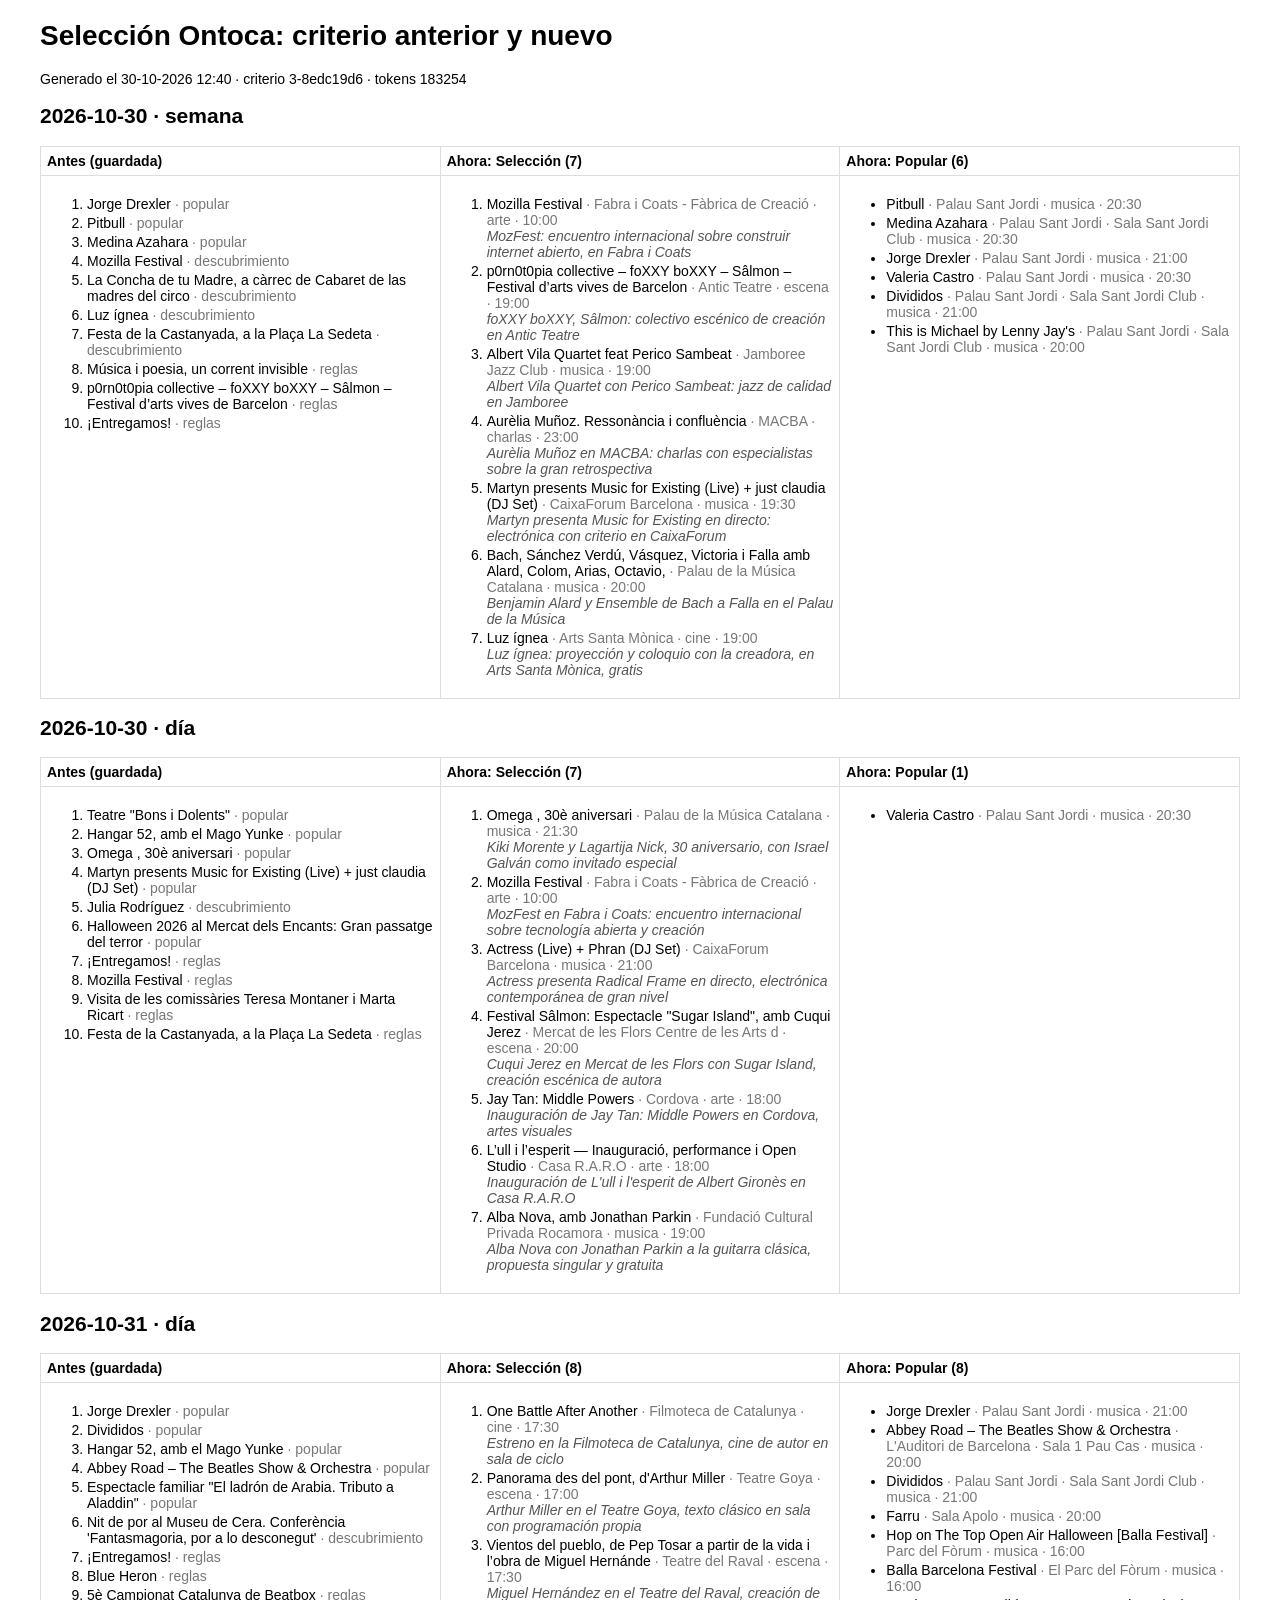
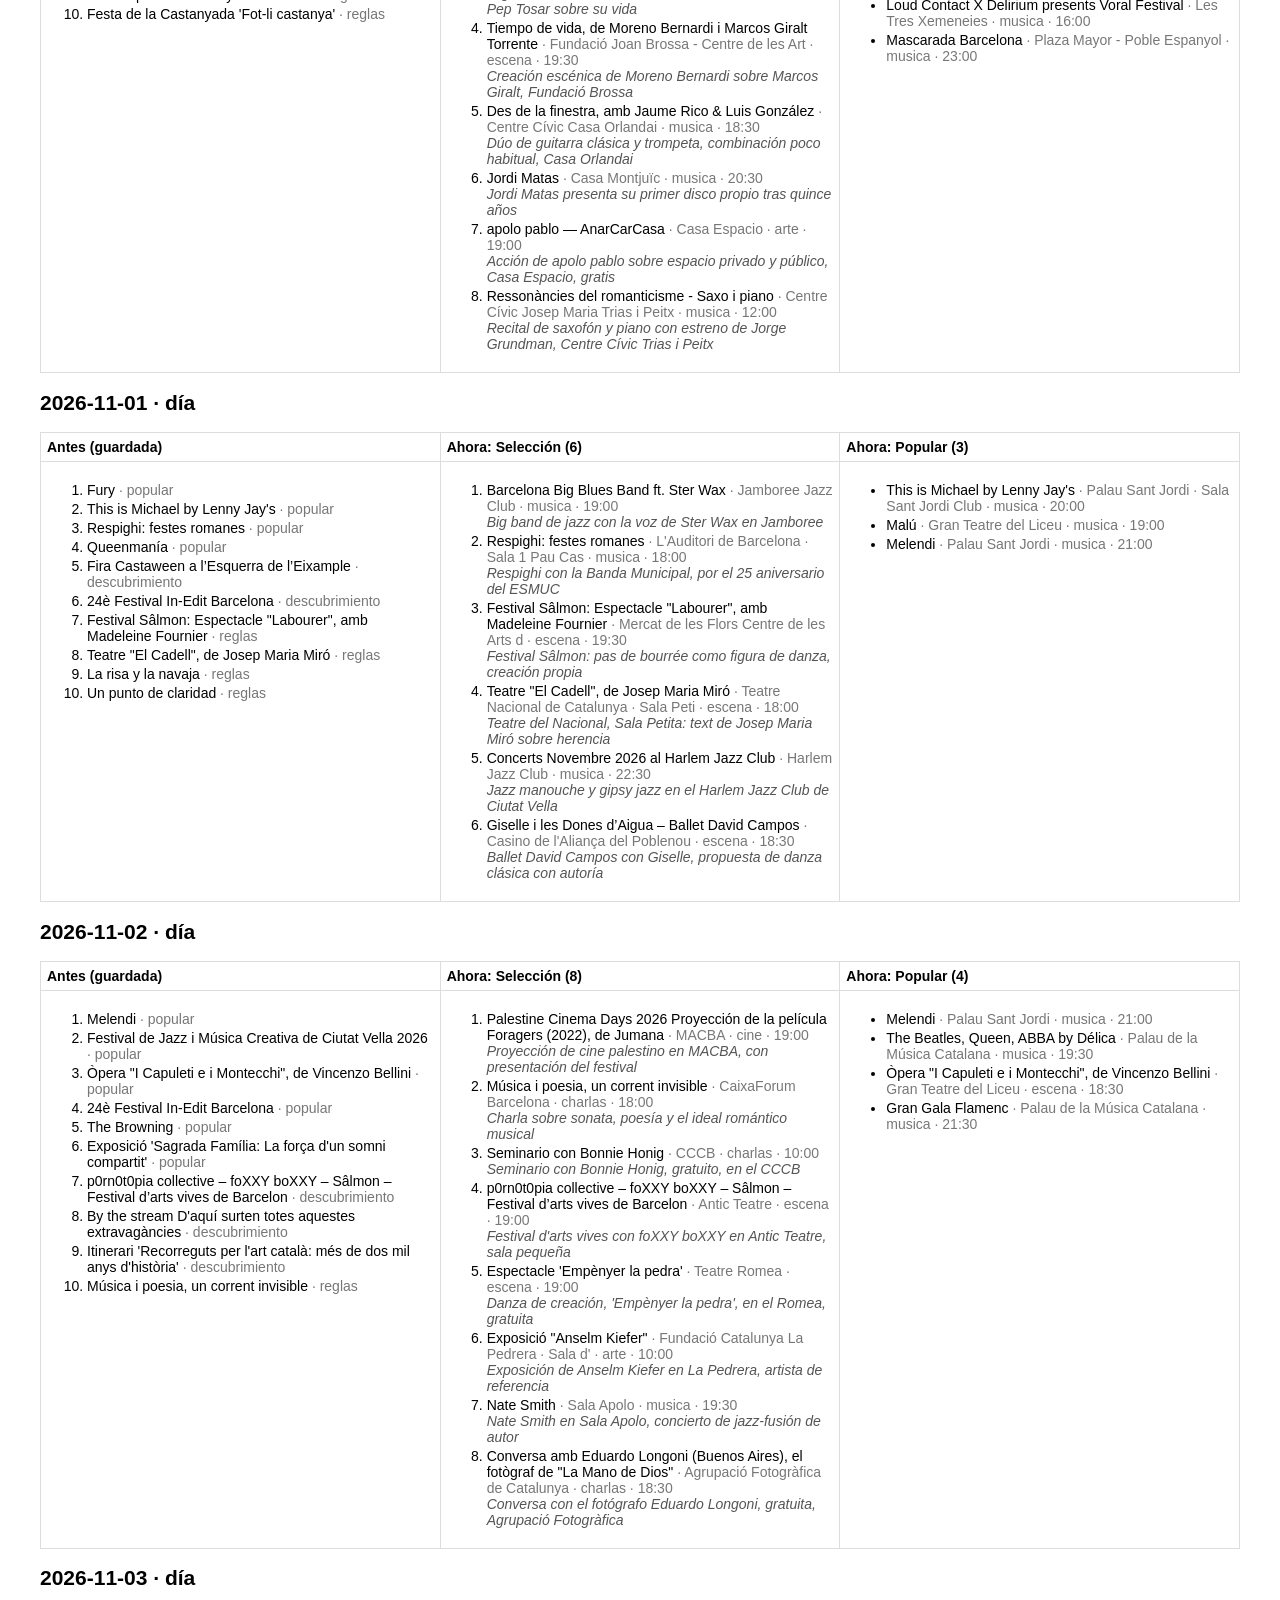
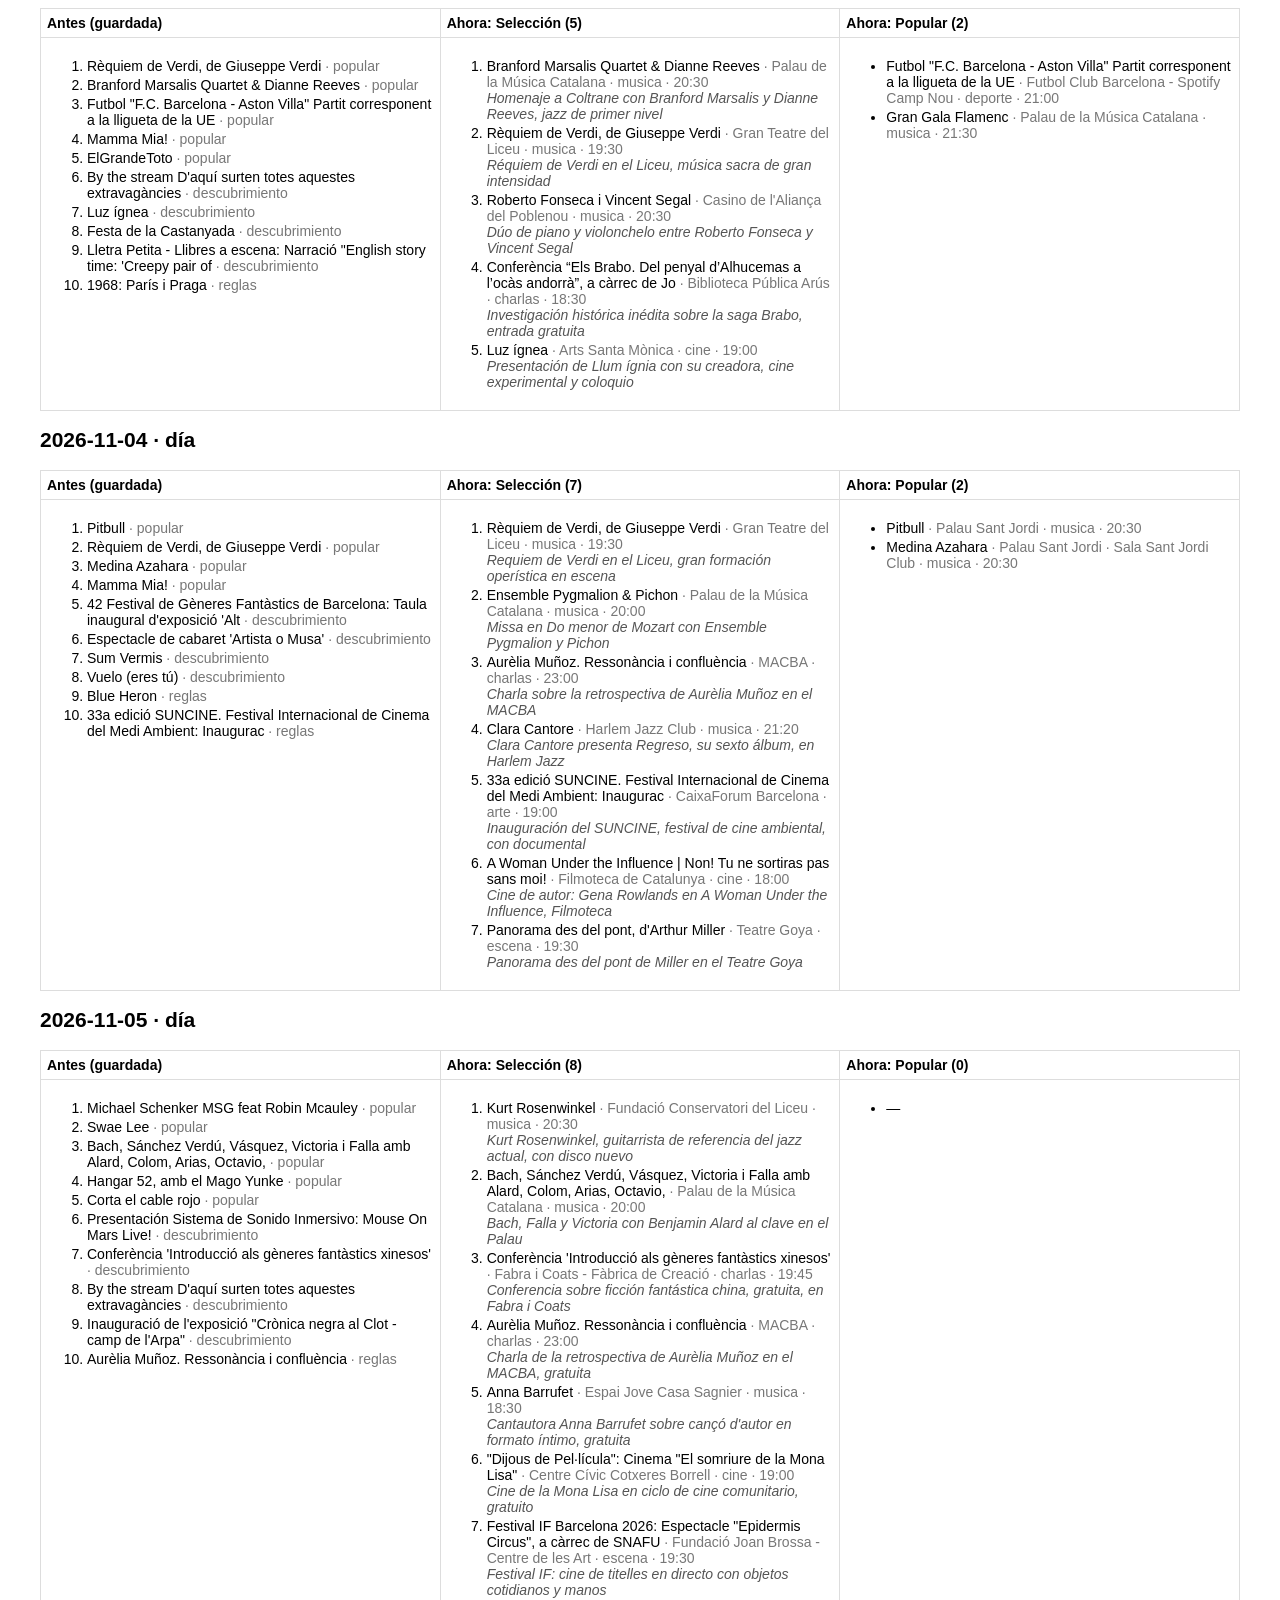
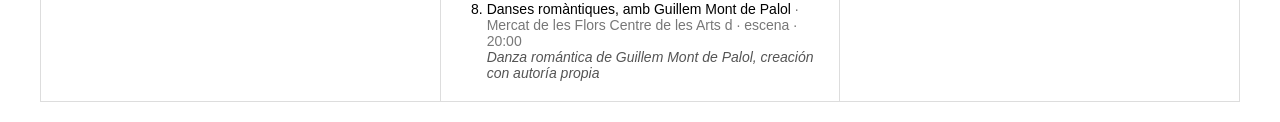
<file: reports/seleccion_comparada.html>
<!doctype html><meta charset="utf-8"><title>Selección comparada</title><style>body{font:14px -apple-system,Helvetica,sans-serif;max-width:1200px;margin:20px auto;padding:0 16px}table{width:100%;border-collapse:collapse}td,th{vertical-align:top;border:1px solid #ddd;padding:6px;width:33%;text-align:left}li{margin:3px 0}</style><h1>Selección Ontoca: criterio anterior y nuevo</h1><p>Generado el 30-10-2026 12:40 · criterio 3-8edc19d6 · tokens 183254</p><h2>2026-10-30 · semana</h2><table><tr><th>Antes (guardada)</th><th>Ahora: Selección (7)</th><th>Ahora: Popular (6)</th></tr><tr><td><ol><li>Jorge Drexler <span style="color:#777">· popular</span></li><li>Pitbull <span style="color:#777">· popular</span></li><li>Medina Azahara <span style="color:#777">· popular</span></li><li>Mozilla Festival <span style="color:#777">· descubrimiento</span></li><li>La Concha de tu Madre, a càrrec de Cabaret de las madres del circo <span style="color:#777">· descubrimiento</span></li><li>Luz ígnea <span style="color:#777">· descubrimiento</span></li><li>Festa de la Castanyada, a la Plaça La Sedeta <span style="color:#777">· descubrimiento</span></li><li>Música i poesia, un corrent invisible <span style="color:#777">· reglas</span></li><li>p0rn0t0pia collective – foXXY boXXY – Sâlmon – Festival d’arts vives de Barcelon <span style="color:#777">· reglas</span></li><li>¡Entregamos! <span style="color:#777">· reglas</span></li></ol></td><td><ol><li>Mozilla Festival <span style="color:#777">· Fabra i Coats - Fàbrica de Creació · arte · 10:00</span><br><i style="color:#555">MozFest: encuentro internacional sobre construir internet abierto, en Fabra i Coats</i></li><li>p0rn0t0pia collective – foXXY boXXY – Sâlmon – Festival d’arts vives de Barcelon <span style="color:#777">· Antic Teatre · escena · 19:00</span><br><i style="color:#555">foXXY boXXY, Sâlmon: colectivo escénico de creación en Antic Teatre</i></li><li>Albert Vila Quartet feat Perico Sambeat <span style="color:#777">· Jamboree Jazz Club · musica · 19:00</span><br><i style="color:#555">Albert Vila Quartet con Perico Sambeat: jazz de calidad en Jamboree</i></li><li>Aurèlia Muñoz. Ressonància i confluència <span style="color:#777">· MACBA · charlas · 23:00</span><br><i style="color:#555">Aurèlia Muñoz en MACBA: charlas con especialistas sobre la gran retrospectiva</i></li><li>Martyn presents Music for Existing (Live) + just claudia (DJ Set) <span style="color:#777">· CaixaForum Barcelona · musica · 19:30</span><br><i style="color:#555">Martyn presenta Music for Existing en directo: electrónica con criterio en CaixaForum</i></li><li>Bach, Sánchez Verdú, Vásquez, Victoria i Falla amb Alard, Colom, Arias, Octavio, <span style="color:#777">· Palau de la Música Catalana · musica · 20:00</span><br><i style="color:#555">Benjamin Alard y Ensemble de Bach a Falla en el Palau de la Música</i></li><li>Luz ígnea <span style="color:#777">· Arts Santa Mònica · cine · 19:00</span><br><i style="color:#555">Luz ígnea: proyección y coloquio con la creadora, en Arts Santa Mònica, gratis</i></li></ol></td><td><ul><li>Pitbull <span style="color:#777">· Palau Sant Jordi · musica · 20:30</span></li><li>Medina Azahara <span style="color:#777">· Palau Sant Jordi · Sala Sant Jordi Club · musica · 20:30</span></li><li>Jorge Drexler <span style="color:#777">· Palau Sant Jordi · musica · 21:00</span></li><li>Valeria Castro <span style="color:#777">· Palau Sant Jordi · musica · 20:30</span></li><li>Divididos <span style="color:#777">· Palau Sant Jordi · Sala Sant Jordi Club · musica · 21:00</span></li><li>This is Michael by Lenny Jay&#x27;s <span style="color:#777">· Palau Sant Jordi · Sala Sant Jordi Club · musica · 20:00</span></li></ul></td></tr></table><h2>2026-10-30 · día</h2><table><tr><th>Antes (guardada)</th><th>Ahora: Selección (7)</th><th>Ahora: Popular (1)</th></tr><tr><td><ol><li>Teatre &quot;Bons i Dolents&quot; <span style="color:#777">· popular</span></li><li>Hangar 52, amb el Mago Yunke <span style="color:#777">· popular</span></li><li>Omega , 30è aniversari <span style="color:#777">· popular</span></li><li>Martyn presents Music for Existing (Live) + just claudia (DJ Set) <span style="color:#777">· popular</span></li><li>Julia Rodríguez <span style="color:#777">· descubrimiento</span></li><li>Halloween 2026 al Mercat dels Encants: Gran passatge del terror <span style="color:#777">· popular</span></li><li>¡Entregamos! <span style="color:#777">· reglas</span></li><li>Mozilla Festival <span style="color:#777">· reglas</span></li><li>Visita de les comissàries Teresa Montaner i Marta Ricart <span style="color:#777">· reglas</span></li><li>Festa de la Castanyada, a la Plaça La Sedeta <span style="color:#777">· reglas</span></li></ol></td><td><ol><li>Omega , 30è aniversari <span style="color:#777">· Palau de la Música Catalana · musica · 21:30</span><br><i style="color:#555">Kiki Morente y Lagartija Nick, 30 aniversario, con Israel Galván como invitado especial</i></li><li>Mozilla Festival <span style="color:#777">· Fabra i Coats - Fàbrica de Creació · arte · 10:00</span><br><i style="color:#555">MozFest en Fabra i Coats: encuentro internacional sobre tecnología abierta y creación</i></li><li>Actress (Live) + Phran (DJ Set) <span style="color:#777">· CaixaForum Barcelona · musica · 21:00</span><br><i style="color:#555">Actress presenta Radical Frame en directo, electrónica contemporánea de gran nivel</i></li><li>Festival Sâlmon: Espectacle &quot;Sugar Island&quot;, amb Cuqui Jerez <span style="color:#777">· Mercat de les Flors Centre de les Arts d · escena · 20:00</span><br><i style="color:#555">Cuqui Jerez en Mercat de les Flors con Sugar Island, creación escénica de autora</i></li><li>Jay Tan: Middle Powers <span style="color:#777">· Cordova · arte · 18:00</span><br><i style="color:#555">Inauguración de Jay Tan: Middle Powers en Cordova, artes visuales</i></li><li>L’ull i l’esperit — Inauguració, performance i Open Studio <span style="color:#777">· Casa R.A.R.O · arte · 18:00</span><br><i style="color:#555">Inauguración de L&#x27;ull i l&#x27;esperit de Albert Gironès en Casa R.A.R.O</i></li><li>Alba Nova, amb Jonathan Parkin <span style="color:#777">· Fundació Cultural Privada Rocamora · musica · 19:00</span><br><i style="color:#555">Alba Nova con Jonathan Parkin a la guitarra clásica, propuesta singular y gratuita</i></li></ol></td><td><ul><li>Valeria Castro <span style="color:#777">· Palau Sant Jordi · musica · 20:30</span></li></ul></td></tr></table><h2>2026-10-31 · día</h2><table><tr><th>Antes (guardada)</th><th>Ahora: Selección (8)</th><th>Ahora: Popular (8)</th></tr><tr><td><ol><li>Jorge Drexler <span style="color:#777">· popular</span></li><li>Divididos <span style="color:#777">· popular</span></li><li>Hangar 52, amb el Mago Yunke <span style="color:#777">· popular</span></li><li>Abbey Road – The Beatles Show &amp; Orchestra <span style="color:#777">· popular</span></li><li>Espectacle familiar &quot;El ladrón de Arabia. Tributo a Aladdin&quot; <span style="color:#777">· popular</span></li><li>Nit de por al Museu de Cera. Conferència &#x27;Fantasmagoria, por a lo desconegut&#x27; <span style="color:#777">· descubrimiento</span></li><li>¡Entregamos! <span style="color:#777">· reglas</span></li><li>Blue Heron <span style="color:#777">· reglas</span></li><li>5è Campionat Catalunya de Beatbox <span style="color:#777">· reglas</span></li><li>Festa de la Castanyada &#x27;Fot-li castanya&#x27; <span style="color:#777">· reglas</span></li></ol></td><td><ol><li>One Battle After Another <span style="color:#777">· Filmoteca de Catalunya · cine · 17:30</span><br><i style="color:#555">Estreno en la Filmoteca de Catalunya, cine de autor en sala de ciclo</i></li><li>Panorama des del pont, d&#x27;Arthur Miller <span style="color:#777">· Teatre Goya · escena · 17:00</span><br><i style="color:#555">Arthur Miller en el Teatre Goya, texto clásico en sala con programación propia</i></li><li>Vientos del pueblo, de Pep Tosar a partir de la vida i l’obra de Miguel Hernánde <span style="color:#777">· Teatre del  Raval · escena · 17:30</span><br><i style="color:#555">Miguel Hernández en el Teatre del Raval, creación de Pep Tosar sobre su vida</i></li><li>Tiempo de vida, de Moreno Bernardi i Marcos Giralt Torrente <span style="color:#777">· Fundació Joan Brossa - Centre de les Art · escena · 19:30</span><br><i style="color:#555">Creación escénica de Moreno Bernardi sobre Marcos Giralt, Fundació Brossa</i></li><li>Des de la finestra, amb Jaume Rico &amp; Luis González <span style="color:#777">· Centre Cívic Casa Orlandai · musica · 18:30</span><br><i style="color:#555">Dúo de guitarra clásica y trompeta, combinación poco habitual, Casa Orlandai</i></li><li>Jordi Matas <span style="color:#777">· Casa Montjuïc · musica · 20:30</span><br><i style="color:#555">Jordi Matas presenta su primer disco propio tras quince años</i></li><li>apolo pablo — AnarCarCasa <span style="color:#777">· Casa Espacio · arte · 19:00</span><br><i style="color:#555">Acción de apolo pablo sobre espacio privado y público, Casa Espacio, gratis</i></li><li>Ressonàncies del romanticisme - Saxo i piano <span style="color:#777">· Centre Cívic Josep Maria Trias i Peitx · musica · 12:00</span><br><i style="color:#555">Recital de saxofón y piano con estreno de Jorge Grundman, Centre Cívic Trias i Peitx</i></li></ol></td><td><ul><li>Jorge Drexler <span style="color:#777">· Palau Sant Jordi · musica · 21:00</span></li><li>Abbey Road – The Beatles Show &amp; Orchestra <span style="color:#777">· L&#x27;Auditori de Barcelona · Sala 1 Pau Cas · musica · 20:00</span></li><li>Divididos <span style="color:#777">· Palau Sant Jordi · Sala Sant Jordi Club · musica · 21:00</span></li><li>Farru <span style="color:#777">· Sala Apolo · musica · 20:00</span></li><li>Hop on The Top Open Air Halloween [Balla Festival] <span style="color:#777">· Parc del Fòrum · musica · 16:00</span></li><li>Balla Barcelona Festival <span style="color:#777">· El Parc del Fòrum · musica · 16:00</span></li><li>Loud Contact X Delirium presents Voral Festival <span style="color:#777">· Les Tres Xemeneies · musica · 16:00</span></li><li>Mascarada Barcelona <span style="color:#777">· Plaza Mayor - Poble Espanyol · musica · 23:00</span></li></ul></td></tr></table><h2>2026-11-01 · día</h2><table><tr><th>Antes (guardada)</th><th>Ahora: Selección (6)</th><th>Ahora: Popular (3)</th></tr><tr><td><ol><li>Fury <span style="color:#777">· popular</span></li><li>This is Michael by Lenny Jay&#x27;s <span style="color:#777">· popular</span></li><li>Respighi: festes romanes <span style="color:#777">· popular</span></li><li>Queenmanía <span style="color:#777">· popular</span></li><li>Fira Castaween a l’Esquerra de l’Eixample <span style="color:#777">· descubrimiento</span></li><li>24è Festival In-Edit Barcelona <span style="color:#777">· descubrimiento</span></li><li>Festival Sâlmon: Espectacle &quot;Labourer&quot;, amb Madeleine Fournier <span style="color:#777">· reglas</span></li><li>Teatre &quot;El Cadell&quot;, de Josep Maria Miró <span style="color:#777">· reglas</span></li><li>La risa y la navaja <span style="color:#777">· reglas</span></li><li>Un punto de claridad <span style="color:#777">· reglas</span></li></ol></td><td><ol><li>Barcelona Big Blues Band ft. Ster Wax <span style="color:#777">· Jamboree Jazz Club · musica · 19:00</span><br><i style="color:#555">Big band de jazz con la voz de Ster Wax en Jamboree</i></li><li>Respighi: festes romanes <span style="color:#777">· L&#x27;Auditori de Barcelona · Sala 1 Pau Cas · musica · 18:00</span><br><i style="color:#555">Respighi con la Banda Municipal, por el 25 aniversario del ESMUC</i></li><li>Festival Sâlmon: Espectacle &quot;Labourer&quot;, amb Madeleine Fournier <span style="color:#777">· Mercat de les Flors Centre de les Arts d · escena · 19:30</span><br><i style="color:#555">Festival Sâlmon: pas de bourrée como figura de danza, creación propia</i></li><li>Teatre &quot;El Cadell&quot;, de Josep Maria Miró <span style="color:#777">· Teatre Nacional de Catalunya · Sala Peti · escena · 18:00</span><br><i style="color:#555">Teatre del Nacional, Sala Petita: text de Josep Maria Miró sobre herencia</i></li><li>Concerts Novembre 2026 al Harlem Jazz Club <span style="color:#777">· Harlem Jazz Club · musica · 22:30</span><br><i style="color:#555">Jazz manouche y gipsy jazz en el Harlem Jazz Club de Ciutat Vella</i></li><li>Giselle i les Dones d’Aigua – Ballet David Campos <span style="color:#777">· Casino de l&#x27;Aliança del Poblenou · escena · 18:30</span><br><i style="color:#555">Ballet David Campos con Giselle, propuesta de danza clásica con autoría</i></li></ol></td><td><ul><li>This is Michael by Lenny Jay&#x27;s <span style="color:#777">· Palau Sant Jordi · Sala Sant Jordi Club · musica · 20:00</span></li><li>Malú <span style="color:#777">· Gran Teatre del Liceu · musica · 19:00</span></li><li>Melendi <span style="color:#777">· Palau Sant Jordi · musica · 21:00</span></li></ul></td></tr></table><h2>2026-11-02 · día</h2><table><tr><th>Antes (guardada)</th><th>Ahora: Selección (8)</th><th>Ahora: Popular (4)</th></tr><tr><td><ol><li>Melendi <span style="color:#777">· popular</span></li><li>Festival de Jazz i Música Creativa de Ciutat Vella 2026 <span style="color:#777">· popular</span></li><li>Òpera &quot;I Capuleti e i Montecchi&quot;, de Vincenzo Bellini <span style="color:#777">· popular</span></li><li>24è Festival In-Edit Barcelona <span style="color:#777">· popular</span></li><li>The Browning <span style="color:#777">· popular</span></li><li>Exposició &#x27;Sagrada Família: La força d&#x27;un somni compartit&#x27; <span style="color:#777">· popular</span></li><li>p0rn0t0pia collective – foXXY boXXY – Sâlmon – Festival d’arts vives de Barcelon <span style="color:#777">· descubrimiento</span></li><li>By the stream D&#x27;aquí surten totes aquestes extravagàncies <span style="color:#777">· descubrimiento</span></li><li>Itinerari &#x27;Recorreguts per l&#x27;art català: més de dos mil anys d&#x27;història&#x27; <span style="color:#777">· descubrimiento</span></li><li>Música i poesia, un corrent invisible <span style="color:#777">· reglas</span></li></ol></td><td><ol><li>Palestine Cinema Days 2026 Proyección de la película Foragers (2022), de Jumana  <span style="color:#777">· MACBA · cine · 19:00</span><br><i style="color:#555">Proyección de cine palestino en MACBA, con presentación del festival</i></li><li>Música i poesia, un corrent invisible <span style="color:#777">· CaixaForum Barcelona · charlas · 18:00</span><br><i style="color:#555">Charla sobre sonata, poesía y el ideal romántico musical</i></li><li>Seminario con Bonnie Honig <span style="color:#777">· CCCB · charlas · 10:00</span><br><i style="color:#555">Seminario con Bonnie Honig, gratuito, en el CCCB</i></li><li>p0rn0t0pia collective – foXXY boXXY – Sâlmon – Festival d’arts vives de Barcelon <span style="color:#777">· Antic Teatre · escena · 19:00</span><br><i style="color:#555">Festival d&#x27;arts vives con foXXY boXXY en Antic Teatre, sala pequeña</i></li><li>Espectacle &#x27;Empènyer la pedra&#x27; <span style="color:#777">· Teatre Romea · escena · 19:00</span><br><i style="color:#555">Danza de creación, &#x27;Empènyer la pedra&#x27;, en el Romea, gratuita</i></li><li>Exposició &quot;Anselm Kiefer&quot; <span style="color:#777">· Fundació Catalunya  La Pedrera · Sala d&#x27; · arte · 10:00</span><br><i style="color:#555">Exposición de Anselm Kiefer en La Pedrera, artista de referencia</i></li><li>Nate Smith <span style="color:#777">· Sala Apolo · musica · 19:30</span><br><i style="color:#555">Nate Smith en Sala Apolo, concierto de jazz-fusión de autor</i></li><li>Conversa amb Eduardo Longoni (Buenos Aires), el fotògraf de &quot;La Mano de Dios&quot; <span style="color:#777">· Agrupació Fotogràfica de Catalunya · charlas · 18:30</span><br><i style="color:#555">Conversa con el fotógrafo Eduardo Longoni, gratuita, Agrupació Fotogràfica</i></li></ol></td><td><ul><li>Melendi <span style="color:#777">· Palau Sant Jordi · musica · 21:00</span></li><li>The Beatles, Queen, ABBA by Délica <span style="color:#777">· Palau de la Música Catalana · musica · 19:30</span></li><li>Òpera &quot;I Capuleti e i Montecchi&quot;, de Vincenzo Bellini <span style="color:#777">· Gran Teatre del Liceu · escena · 18:30</span></li><li>Gran Gala Flamenc <span style="color:#777">· Palau de la Música Catalana · musica · 21:30</span></li></ul></td></tr></table><h2>2026-11-03 · día</h2><table><tr><th>Antes (guardada)</th><th>Ahora: Selección (5)</th><th>Ahora: Popular (2)</th></tr><tr><td><ol><li>Rèquiem de Verdi, de Giuseppe Verdi <span style="color:#777">· popular</span></li><li>Branford Marsalis Quartet &amp; Dianne Reeves <span style="color:#777">· popular</span></li><li>Futbol &quot;F.C. Barcelona - Aston Villa&quot; Partit corresponent a la lligueta de la UE <span style="color:#777">· popular</span></li><li>Mamma Mia! <span style="color:#777">· popular</span></li><li>ElGrandeToto <span style="color:#777">· popular</span></li><li>By the stream D&#x27;aquí surten totes aquestes extravagàncies <span style="color:#777">· descubrimiento</span></li><li>Luz ígnea <span style="color:#777">· descubrimiento</span></li><li>Festa de la Castanyada <span style="color:#777">· descubrimiento</span></li><li>Lletra Petita - Llibres a escena: Narració &quot;English story time: &#x27;Creepy pair of  <span style="color:#777">· descubrimiento</span></li><li>1968: París i Praga <span style="color:#777">· reglas</span></li></ol></td><td><ol><li>Branford Marsalis Quartet &amp; Dianne Reeves <span style="color:#777">· Palau de la Música Catalana · musica · 20:30</span><br><i style="color:#555">Homenaje a Coltrane con Branford Marsalis y Dianne Reeves, jazz de primer nivel</i></li><li>Rèquiem de Verdi, de Giuseppe Verdi <span style="color:#777">· Gran Teatre del Liceu · musica · 19:30</span><br><i style="color:#555">Réquiem de Verdi en el Liceu, música sacra de gran intensidad</i></li><li>Roberto Fonseca i Vincent Segal <span style="color:#777">· Casino de l&#x27;Aliança del Poblenou · musica · 20:30</span><br><i style="color:#555">Dúo de piano y violonchelo entre Roberto Fonseca y Vincent Segal</i></li><li>Conferència “Els Brabo. Del penyal d’Alhucemas a l’ocàs andorrà”, a càrrec de Jo <span style="color:#777">· Biblioteca Pública Arús · charlas · 18:30</span><br><i style="color:#555">Investigación histórica inédita sobre la saga Brabo, entrada gratuita</i></li><li>Luz ígnea <span style="color:#777">· Arts Santa Mònica · cine · 19:00</span><br><i style="color:#555">Presentación de Llum ígnia con su creadora, cine experimental y coloquio</i></li></ol></td><td><ul><li>Futbol &quot;F.C. Barcelona - Aston Villa&quot; Partit corresponent a la lligueta de la UE <span style="color:#777">· Futbol Club Barcelona - Spotify Camp Nou · deporte · 21:00</span></li><li>Gran Gala Flamenc <span style="color:#777">· Palau de la Música Catalana · musica · 21:30</span></li></ul></td></tr></table><h2>2026-11-04 · día</h2><table><tr><th>Antes (guardada)</th><th>Ahora: Selección (7)</th><th>Ahora: Popular (2)</th></tr><tr><td><ol><li>Pitbull <span style="color:#777">· popular</span></li><li>Rèquiem de Verdi, de Giuseppe Verdi <span style="color:#777">· popular</span></li><li>Medina Azahara <span style="color:#777">· popular</span></li><li>Mamma Mia! <span style="color:#777">· popular</span></li><li>42 Festival de Gèneres Fantàstics de Barcelona: Taula inaugural d&#x27;exposició &#x27;Alt <span style="color:#777">· descubrimiento</span></li><li>Espectacle de cabaret &#x27;Artista o Musa&#x27; <span style="color:#777">· descubrimiento</span></li><li>Sum Vermis <span style="color:#777">· descubrimiento</span></li><li>Vuelo (eres tú) <span style="color:#777">· descubrimiento</span></li><li>Blue Heron <span style="color:#777">· reglas</span></li><li>33a edició SUNCINE. Festival Internacional de Cinema del Medi Ambient: Inaugurac <span style="color:#777">· reglas</span></li></ol></td><td><ol><li>Rèquiem de Verdi, de Giuseppe Verdi <span style="color:#777">· Gran Teatre del Liceu · musica · 19:30</span><br><i style="color:#555">Requiem de Verdi en el Liceu, gran formación operística en escena</i></li><li>Ensemble Pygmalion &amp; Pichon <span style="color:#777">· Palau de la Música Catalana · musica · 20:00</span><br><i style="color:#555">Missa en Do menor de Mozart con Ensemble Pygmalion y Pichon</i></li><li>Aurèlia Muñoz. Ressonància i confluència <span style="color:#777">· MACBA · charlas · 23:00</span><br><i style="color:#555">Charla sobre la retrospectiva de Aurèlia Muñoz en el MACBA</i></li><li>Clara Cantore <span style="color:#777">· Harlem Jazz Club · musica · 21:20</span><br><i style="color:#555">Clara Cantore presenta Regreso, su sexto álbum, en Harlem Jazz</i></li><li>33a edició SUNCINE. Festival Internacional de Cinema del Medi Ambient: Inaugurac <span style="color:#777">· CaixaForum Barcelona · arte · 19:00</span><br><i style="color:#555">Inauguración del SUNCINE, festival de cine ambiental, con documental</i></li><li>A Woman Under the Influence | Non! Tu ne sortiras pas sans moi! <span style="color:#777">· Filmoteca de Catalunya · cine · 18:00</span><br><i style="color:#555">Cine de autor: Gena Rowlands en A Woman Under the Influence, Filmoteca</i></li><li>Panorama des del pont, d&#x27;Arthur Miller <span style="color:#777">· Teatre Goya · escena · 19:30</span><br><i style="color:#555">Panorama des del pont de Miller en el Teatre Goya</i></li></ol></td><td><ul><li>Pitbull <span style="color:#777">· Palau Sant Jordi · musica · 20:30</span></li><li>Medina Azahara <span style="color:#777">· Palau Sant Jordi · Sala Sant Jordi Club · musica · 20:30</span></li></ul></td></tr></table><h2>2026-11-05 · día</h2><table><tr><th>Antes (guardada)</th><th>Ahora: Selección (8)</th><th>Ahora: Popular (0)</th></tr><tr><td><ol><li>Michael Schenker MSG feat Robin Mcauley <span style="color:#777">· popular</span></li><li>Swae Lee <span style="color:#777">· popular</span></li><li>Bach, Sánchez Verdú, Vásquez, Victoria i Falla amb Alard, Colom, Arias, Octavio, <span style="color:#777">· popular</span></li><li>Hangar 52, amb el Mago Yunke <span style="color:#777">· popular</span></li><li>Corta el cable rojo <span style="color:#777">· popular</span></li><li>Presentación Sistema de Sonido Inmersivo: Mouse On Mars Live! <span style="color:#777">· descubrimiento</span></li><li>Conferència &#x27;Introducció als gèneres fantàstics xinesos&#x27; <span style="color:#777">· descubrimiento</span></li><li>By the stream D&#x27;aquí surten totes aquestes extravagàncies <span style="color:#777">· descubrimiento</span></li><li>Inauguració de l&#x27;exposició &quot;Crònica negra al Clot - camp de l&#x27;Arpa&quot; <span style="color:#777">· descubrimiento</span></li><li>Aurèlia Muñoz. Ressonància i confluència <span style="color:#777">· reglas</span></li></ol></td><td><ol><li>Kurt Rosenwinkel <span style="color:#777">· Fundació Conservatori del Liceu · musica · 20:30</span><br><i style="color:#555">Kurt Rosenwinkel, guitarrista de referencia del jazz actual, con disco nuevo</i></li><li>Bach, Sánchez Verdú, Vásquez, Victoria i Falla amb Alard, Colom, Arias, Octavio, <span style="color:#777">· Palau de la Música Catalana · musica · 20:00</span><br><i style="color:#555">Bach, Falla y Victoria con Benjamin Alard al clave en el Palau</i></li><li>Conferència &#x27;Introducció als gèneres fantàstics xinesos&#x27; <span style="color:#777">· Fabra i Coats - Fàbrica de Creació · charlas · 19:45</span><br><i style="color:#555">Conferencia sobre ficción fantástica china, gratuita, en Fabra i Coats</i></li><li>Aurèlia Muñoz. Ressonància i confluència <span style="color:#777">· MACBA · charlas · 23:00</span><br><i style="color:#555">Charla de la retrospectiva de Aurèlia Muñoz en el MACBA, gratuita</i></li><li>Anna Barrufet <span style="color:#777">· Espai Jove Casa Sagnier · musica · 18:30</span><br><i style="color:#555">Cantautora Anna Barrufet sobre cançó d&#x27;autor en formato íntimo, gratuita</i></li><li>&quot;Dijous de Pel·lícula&quot;: Cinema &quot;El somriure de la Mona Lisa&quot; <span style="color:#777">· Centre Cívic Cotxeres Borrell · cine · 19:00</span><br><i style="color:#555">Cine de la Mona Lisa en ciclo de cine comunitario, gratuito</i></li><li>Festival IF Barcelona 2026: Espectacle &quot;Epidermis Circus&quot;, a càrrec de SNAFU <span style="color:#777">· Fundació Joan Brossa - Centre de les Art · escena · 19:30</span><br><i style="color:#555">Festival IF: cine de titelles en directo con objetos cotidianos y manos</i></li><li>Danses romàntiques, amb Guillem Mont de Palol <span style="color:#777">· Mercat de les Flors Centre de les Arts d · escena · 20:00</span><br><i style="color:#555">Danza romántica de Guillem Mont de Palol, creación con autoría propia</i></li></ol></td><td><ul><li>—</li></ul></td></tr></table>
</file>
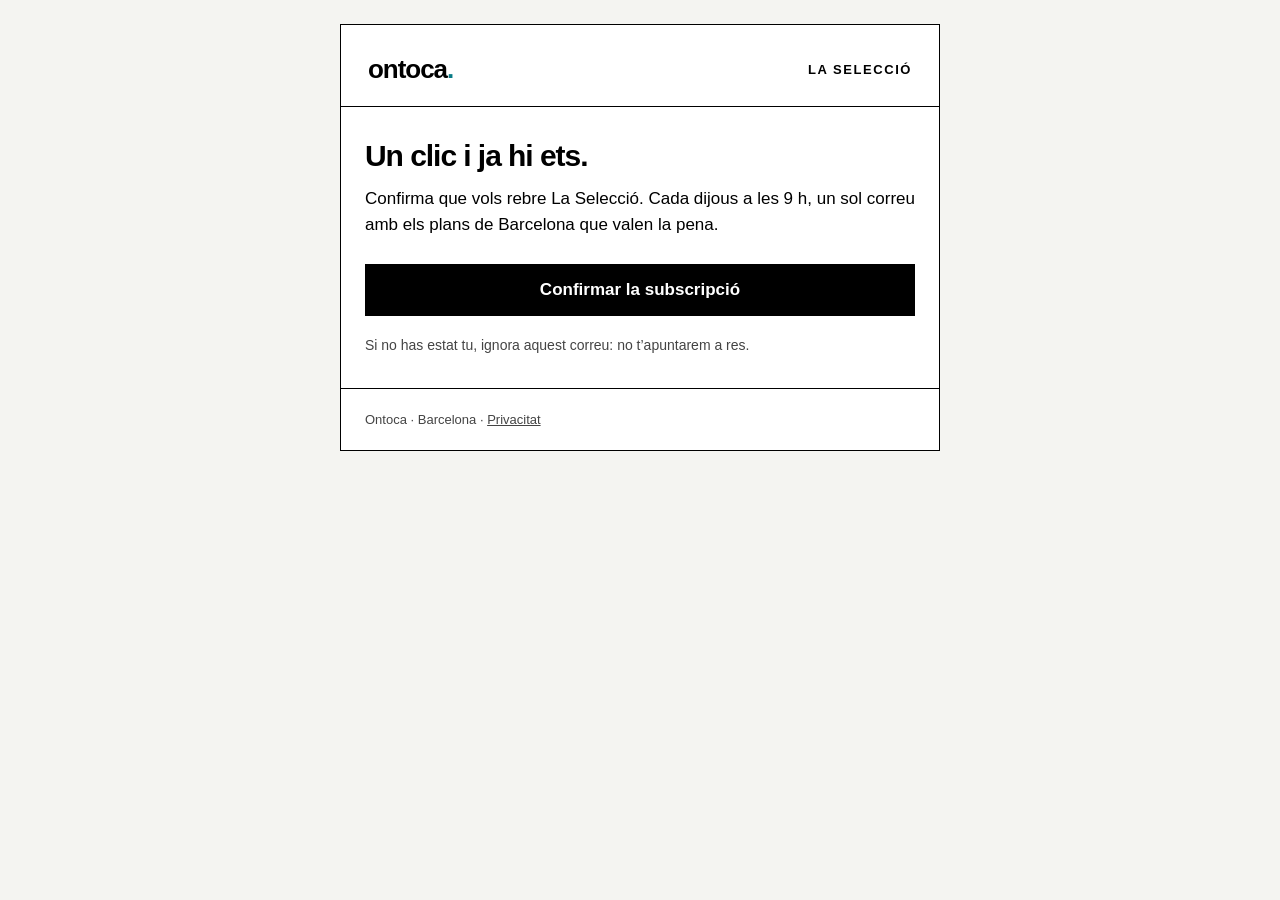
<file: docs/seleccio/confirmacion-ca.html>
<!doctype html><html lang="ca"><head><meta charset="utf-8"><meta name="viewport" content="width=device-width,initial-scale=1"><title>Confirma la teva subscripció a La Selecció</title></head>
<body style="margin:0;padding:0;background:#F4F4F1"><table role="presentation" width="100%" cellpadding="0" cellspacing="0" style="background:#F4F4F1"><tr><td align="center" style="padding:24px 0">
<table role="presentation" width="600" cellpadding="0" cellspacing="0" style="width:100%;max-width:600px;background:#FFFFFF;border:1px solid #000000;font-family:'Inter Tight',Helvetica,Arial,sans-serif;color:#000000">
<tr><td style="padding:26px 24px 18px"><table role="presentation" width="100%"><tr><td style="font-size:26px;font-weight:700;letter-spacing:-.04em">ontoca<span style="color:#097C87">.</span></td><td align="right" style="font-size:13px;font-weight:700;letter-spacing:.12em;text-transform:uppercase">La Selecció</td></tr></table></td></tr>
<tr><td style="border-top:1px solid #000000;padding:32px 24px"><h1 style="margin:0;font-size:30px;line-height:33px;font-weight:700;letter-spacing:-.035em">Un clic i ja hi ets.</h1>
<p style="margin:14px 0 0;font-size:17px;line-height:26px">Confirma que vols rebre La Selecció. Cada dijous a les 9 h, un sol correu amb els plans de Barcelona que valen la pena.</p>
<a href="{{ doubleoptin }}" style="display:block;margin-top:26px;padding:16px 20px;background:#000000;color:#FFFFFF;text-align:center;font-size:17px;font-weight:700;text-decoration:none">Confirmar la subscripció</a>
<p style="margin:18px 0 0;font-size:14px;line-height:22px;color:#444444">Si no has estat tu, ignora aquest correu: no t’apuntarem a res.</p></td></tr>
<tr><td style="border-top:1px solid #000000;padding:20px 24px;font-size:13px;line-height:21px;color:#444444">Ontoca · Barcelona · <a href="https://ontoca.com/privacitat" style="color:#444444">Privacitat</a></td></tr>
</table></td></tr></table></body></html>
</file>
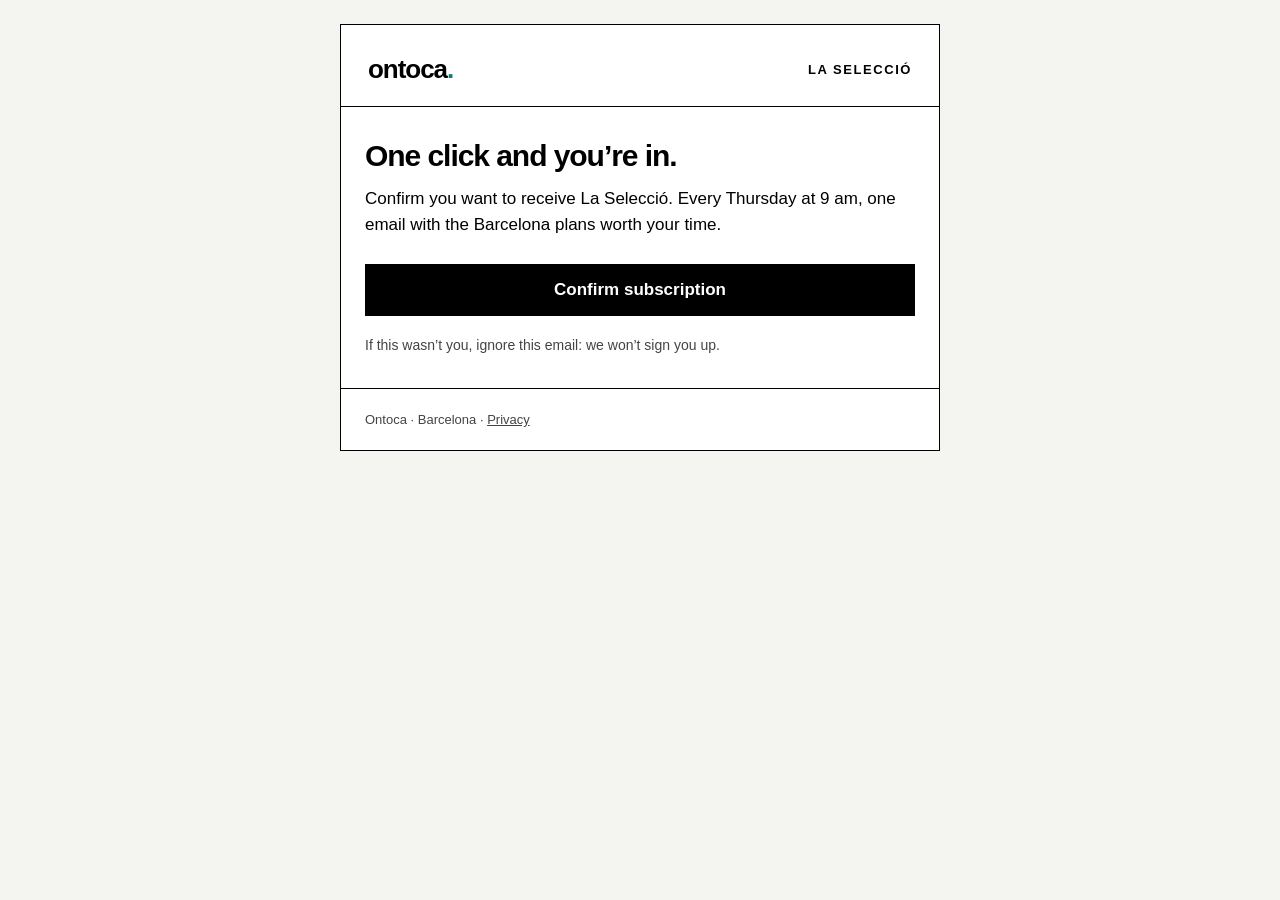
<file: docs/seleccio/confirmacion-en.html>
<!doctype html><html lang="en"><head><meta charset="utf-8"><meta name="viewport" content="width=device-width,initial-scale=1"><title>Confirm your subscription to La Selecció</title></head>
<body style="margin:0;padding:0;background:#F4F4F1"><table role="presentation" width="100%" cellpadding="0" cellspacing="0" style="background:#F4F4F1"><tr><td align="center" style="padding:24px 0">
<table role="presentation" width="600" cellpadding="0" cellspacing="0" style="width:100%;max-width:600px;background:#FFFFFF;border:1px solid #000000;font-family:'Inter Tight',Helvetica,Arial,sans-serif;color:#000000">
<tr><td style="padding:26px 24px 18px"><table role="presentation" width="100%"><tr><td style="font-size:26px;font-weight:700;letter-spacing:-.04em">ontoca<span style="color:#097C87">.</span></td><td align="right" style="font-size:13px;font-weight:700;letter-spacing:.12em;text-transform:uppercase">La Selecció</td></tr></table></td></tr>
<tr><td style="border-top:1px solid #000000;padding:32px 24px"><h1 style="margin:0;font-size:30px;line-height:33px;font-weight:700;letter-spacing:-.035em">One click and you’re in.</h1>
<p style="margin:14px 0 0;font-size:17px;line-height:26px">Confirm you want to receive La Selecció. Every Thursday at 9 am, one email with the Barcelona plans worth your time.</p>
<a href="{{ doubleoptin }}" style="display:block;margin-top:26px;padding:16px 20px;background:#000000;color:#FFFFFF;text-align:center;font-size:17px;font-weight:700;text-decoration:none">Confirm subscription</a>
<p style="margin:18px 0 0;font-size:14px;line-height:22px;color:#444444">If this wasn’t you, ignore this email: we won’t sign you up.</p></td></tr>
<tr><td style="border-top:1px solid #000000;padding:20px 24px;font-size:13px;line-height:21px;color:#444444">Ontoca · Barcelona · <a href="https://ontoca.com/en/privacy" style="color:#444444">Privacy</a></td></tr>
</table></td></tr></table></body></html>
</file>
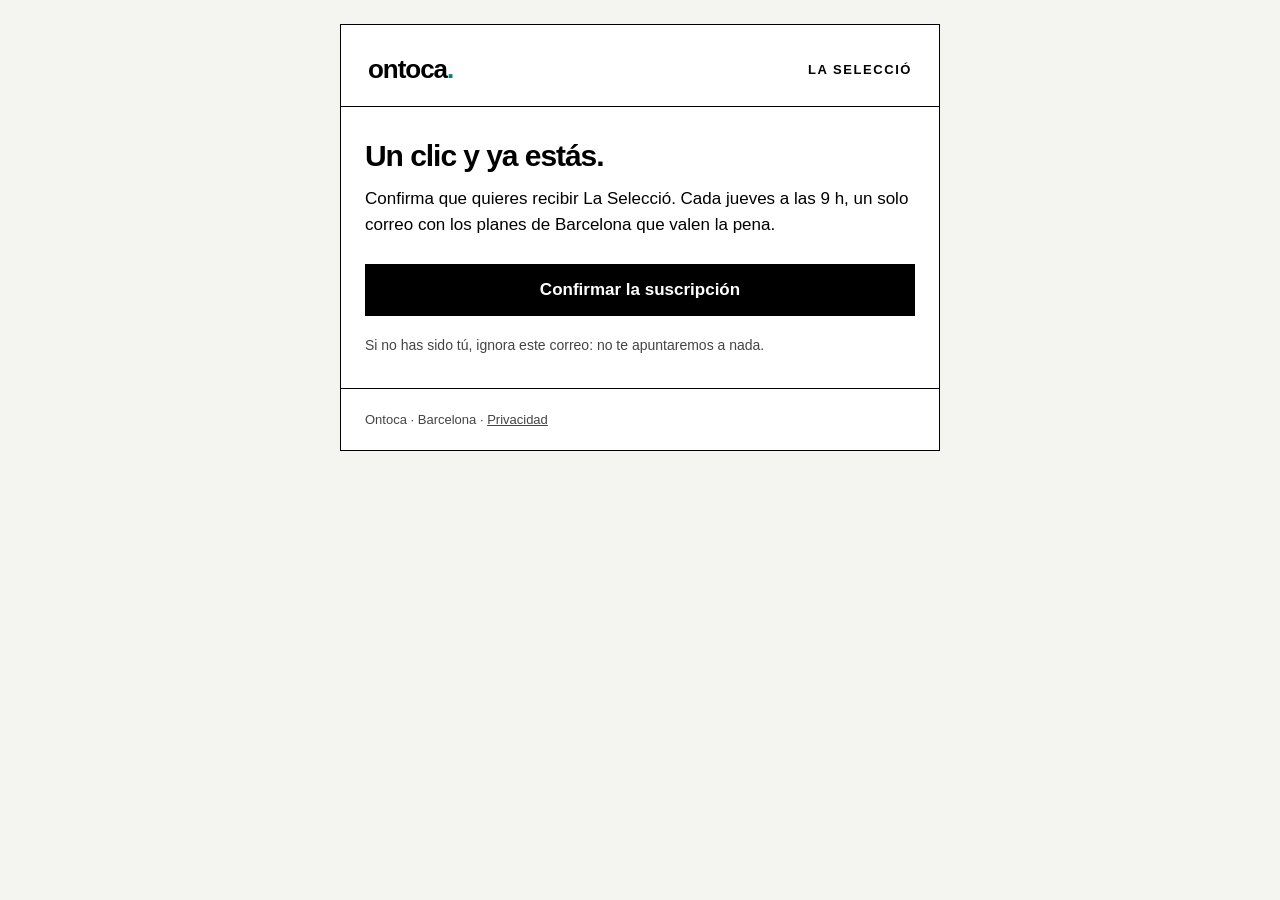
<file: docs/seleccio/confirmacion-es.html>
<!doctype html><html lang="es"><head><meta charset="utf-8"><meta name="viewport" content="width=device-width,initial-scale=1"><title>Confirma tu suscripción a La Selecció</title></head>
<body style="margin:0;padding:0;background:#F4F4F1"><table role="presentation" width="100%" cellpadding="0" cellspacing="0" style="background:#F4F4F1"><tr><td align="center" style="padding:24px 0">
<table role="presentation" width="600" cellpadding="0" cellspacing="0" style="width:100%;max-width:600px;background:#FFFFFF;border:1px solid #000000;font-family:'Inter Tight',Helvetica,Arial,sans-serif;color:#000000">
<tr><td style="padding:26px 24px 18px"><table role="presentation" width="100%"><tr><td style="font-size:26px;font-weight:700;letter-spacing:-.04em">ontoca<span style="color:#097C87">.</span></td><td align="right" style="font-size:13px;font-weight:700;letter-spacing:.12em;text-transform:uppercase">La Selecció</td></tr></table></td></tr>
<tr><td style="border-top:1px solid #000000;padding:32px 24px"><h1 style="margin:0;font-size:30px;line-height:33px;font-weight:700;letter-spacing:-.035em">Un clic y ya estás.</h1>
<p style="margin:14px 0 0;font-size:17px;line-height:26px">Confirma que quieres recibir La Selecció. Cada jueves a las 9 h, un solo correo con los planes de Barcelona que valen la pena.</p>
<a href="{{ doubleoptin }}" style="display:block;margin-top:26px;padding:16px 20px;background:#000000;color:#FFFFFF;text-align:center;font-size:17px;font-weight:700;text-decoration:none">Confirmar la suscripción</a>
<p style="margin:18px 0 0;font-size:14px;line-height:22px;color:#444444">Si no has sido tú, ignora este correo: no te apuntaremos a nada.</p></td></tr>
<tr><td style="border-top:1px solid #000000;padding:20px 24px;font-size:13px;line-height:21px;color:#444444">Ontoca · Barcelona · <a href="https://ontoca.com/es/privacidad" style="color:#444444">Privacidad</a></td></tr>
</table></td></tr></table></body></html>
</file>
